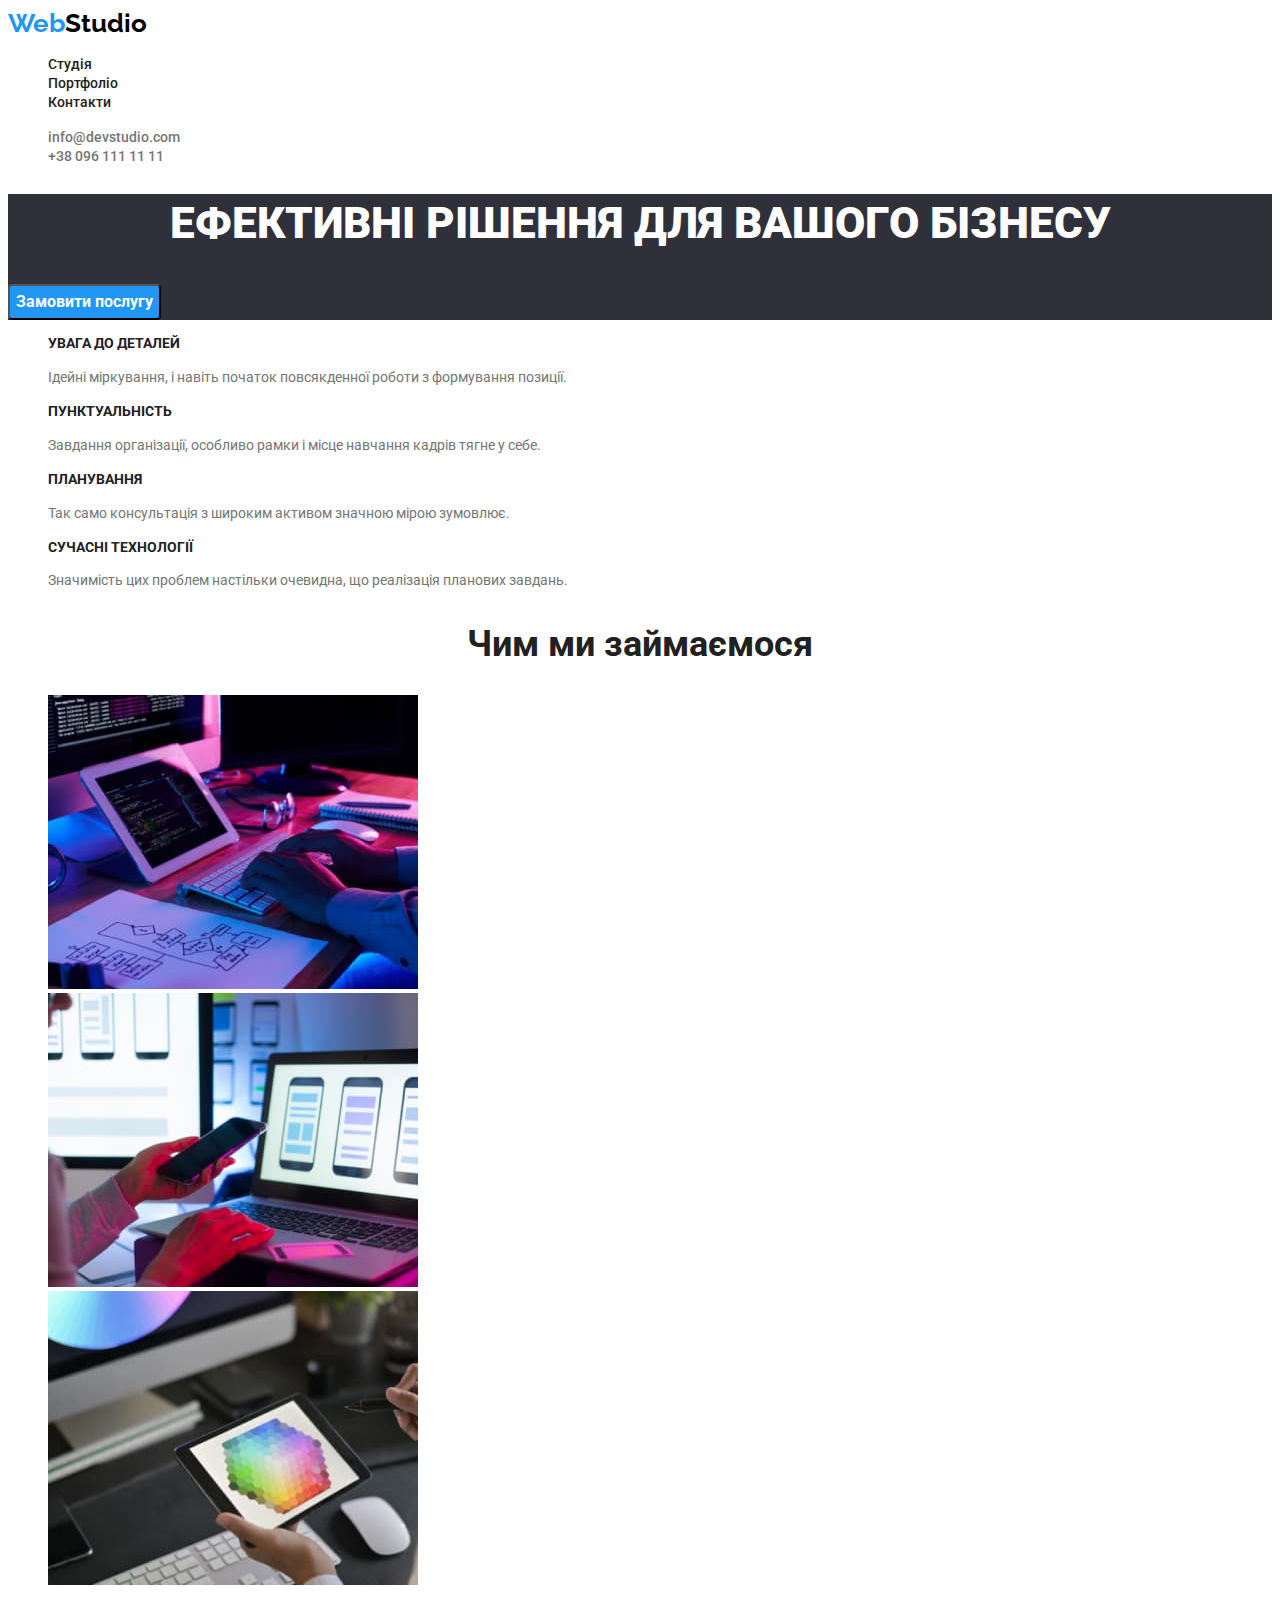
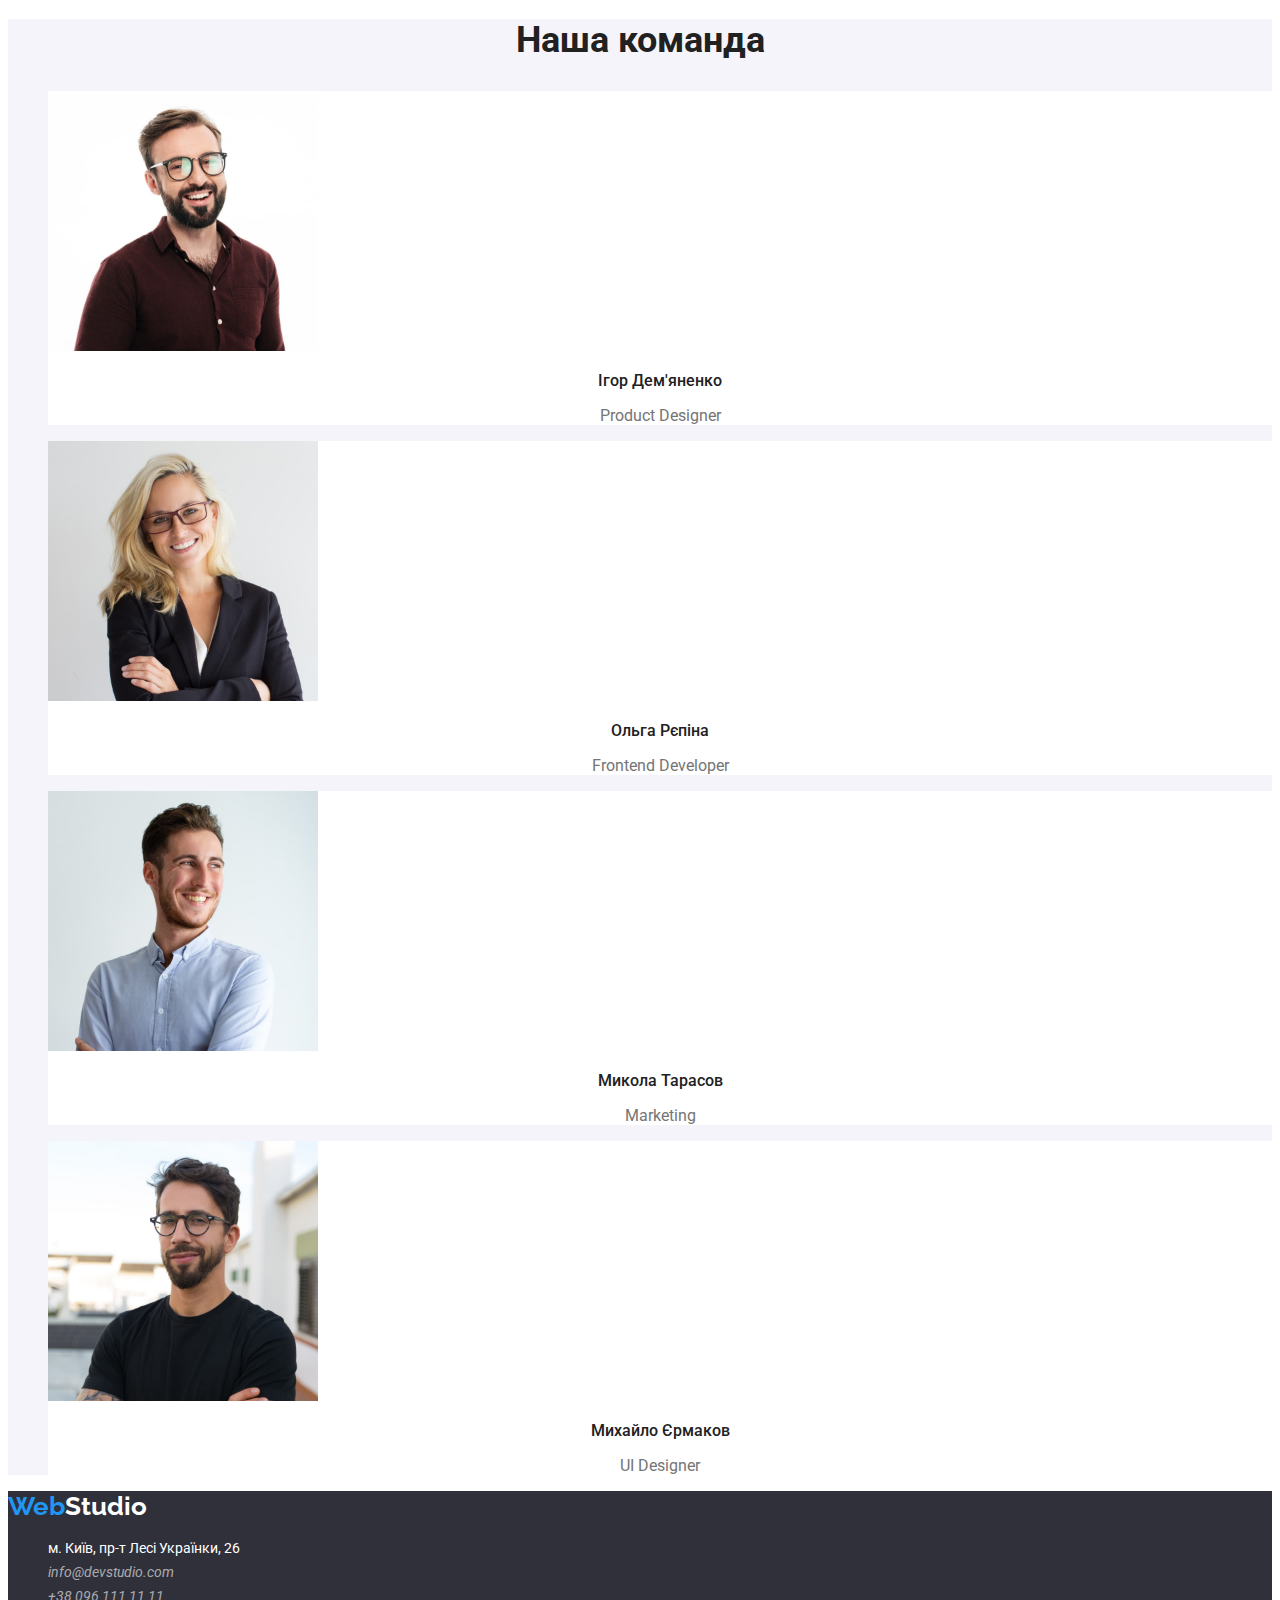
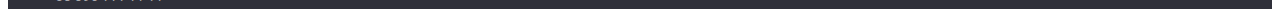
<file: index.html>
<!DOCTYPE html>
<html lang="uk">
<head>
    <meta charset="UTF-8">
    <meta http-equiv="X-UA-Compatible" content="IE=edge">
    <meta name="viewport" content="width=device-width, initial-scale=1.0">
    <title>Web Studio</title>
    <link rel="stylesheet" href="./css/styles.css">
    <link href="https://fonts.googleapis.com/css2?family=Raleway:wght@700&family=Roboto:wght@400;500;700;900&display=swap" rel="stylesheet">
</head>
<body>
    <!--header-->
    <header class="header">
        <nav class="nav">
            <a href="./index.html"><span class="color-blue">Web</span>Studio</a>
            <ul class="nav-list">
                <li class="nav-item"><a href="./index.html">Студiя</a></li>
                <li class="nav-item"><a href="./portfolio.html">Портфоліо</a></li>
                <li class="nav-item"><a href="">Контакти</a></li>
            </ul>
        </nav>
            <ul class="nav-adres-list">
                <li class="nav-adres-item"><a href="mailto:info@devstudio.com">info@devstudio.com</a></li>
                <li class="nav-adres-item"><a href="tel:+380961111111">+38 096 111 11 11</a></li>
            </ul>
    </header>
    <main>
        <!--decision-->
        <section class="decision">
            <h1 class="decision-title">
                Ефективні рішення для вашого бізнесу
            </h1>
            <button type="button" class="decision-button">Замовити послугу</button>
        </section>
        <!--properties-->
        <section class="properties">
            <h2 hidden>Особливості</h2>
            <ul class="properties-list">
                <li class="properties-item">
                    <h3 class="properties-subtitle">УВАГА ДО ДЕТАЛЕЙ</h3>
                    <p class="properties-text">Ідейні міркування, і навіть початок повсякденної роботи з формування позиції.</p>
                </li>
                <li class="properties-item">
                    <h3 class="properties-subtitle">ПУНКТУАЛЬНІСТЬ</h3>
                    <p class="properties-text">Завдання організації, особливо рамки і місце навчання кадрів тягне у себе.</p>
                </li>
                <li class="properties-item">
                    <h3 class="properties-subtitle">ПЛАНУВАННЯ</h3>
                    <p class="properties-text">Так само консультація з широким активом значною мірою зумовлює.</p>
                </li>
                <li class="properties-item">
                    <h3 class="properties-subtitle">СУЧАСНІ ТЕХНОЛОГІЇ</h3>
                    <p class="properties-text">Значимість цих проблем настільки очевидна, що реалізація планових завдань.</p>
                </li>
            </ul>
        </section>
        <!--work-->
        <section class="work">
            <h2 class="work-subtitle">Чим ми займаємося</h2>
            <ul>
                <li><img src="./images/box01.jpg" alt="розроблюэмо макет" width="370"></li>
                <li><img src="./images/box02.jpg" alt="розроблюэмо дизайн" width="370"></li>
                <li><img src="./images/box03.jpg" alt="пiдбираэмо кольорову палiтру" width="370"></li>
            </ul>
        </section>
        <!--team-->
        <section class="team">
            <h2 class="team-subtitle">Наша команда</h2>
            <ul>
                <li class="team-item">
                    <img src="./images/01igor.jpg" alt="Ігор Дем'яненко" width="270">
                    <h3 class="team-name">Ігор Дем'яненко</h3>
                    <p class="team-text">Product Designer</p>
                </li>
                <li class="team-item">
                    <img src="./images/02olga.jpg" alt="Ольга Рєпіна" width="270">
                    <h3 class="team-name">Ольга Рєпіна</h3>
                    <p class="team-text">Frontend Developer</p>
                </li>
                <li class="team-item">
                    <img src="./images/03mukola.jpg" alt="Микола Тарасов" width="270">
                    <h3 class="team-name">Микола Тарасов</h3>
                    <p class="team-text">Marketing</p>
                </li>
                <li class="team-item">
                    <img src="./images/04myhajlo.jpg" alt="Михайло Єрмаков" width="270">
                    <h3 class="team-name">Михайло Єрмаков</h3>
                    <p class="team-text">UI Designer</p>
                </li>
            </ul>
        </section>
        </main>
        <!--footer-->
    <footer>
        <a class="footer-logo" href="./index.html"><span class="color-blue">Web</span>Studio</a>
        <address>
            <ul>
                <li class="address">м. Київ, пр-т Лесі Українки, 26</li>
                <li class="mail"><a href="mailto:info@devstudio.com">info@devstudio.com</a></li>
                <li class="tel"><a href="tel:+380961111111">+38 096 111 11 11</a></li>
            </ul>
        </address> 
    </footer>
</body>
</html>
</file>
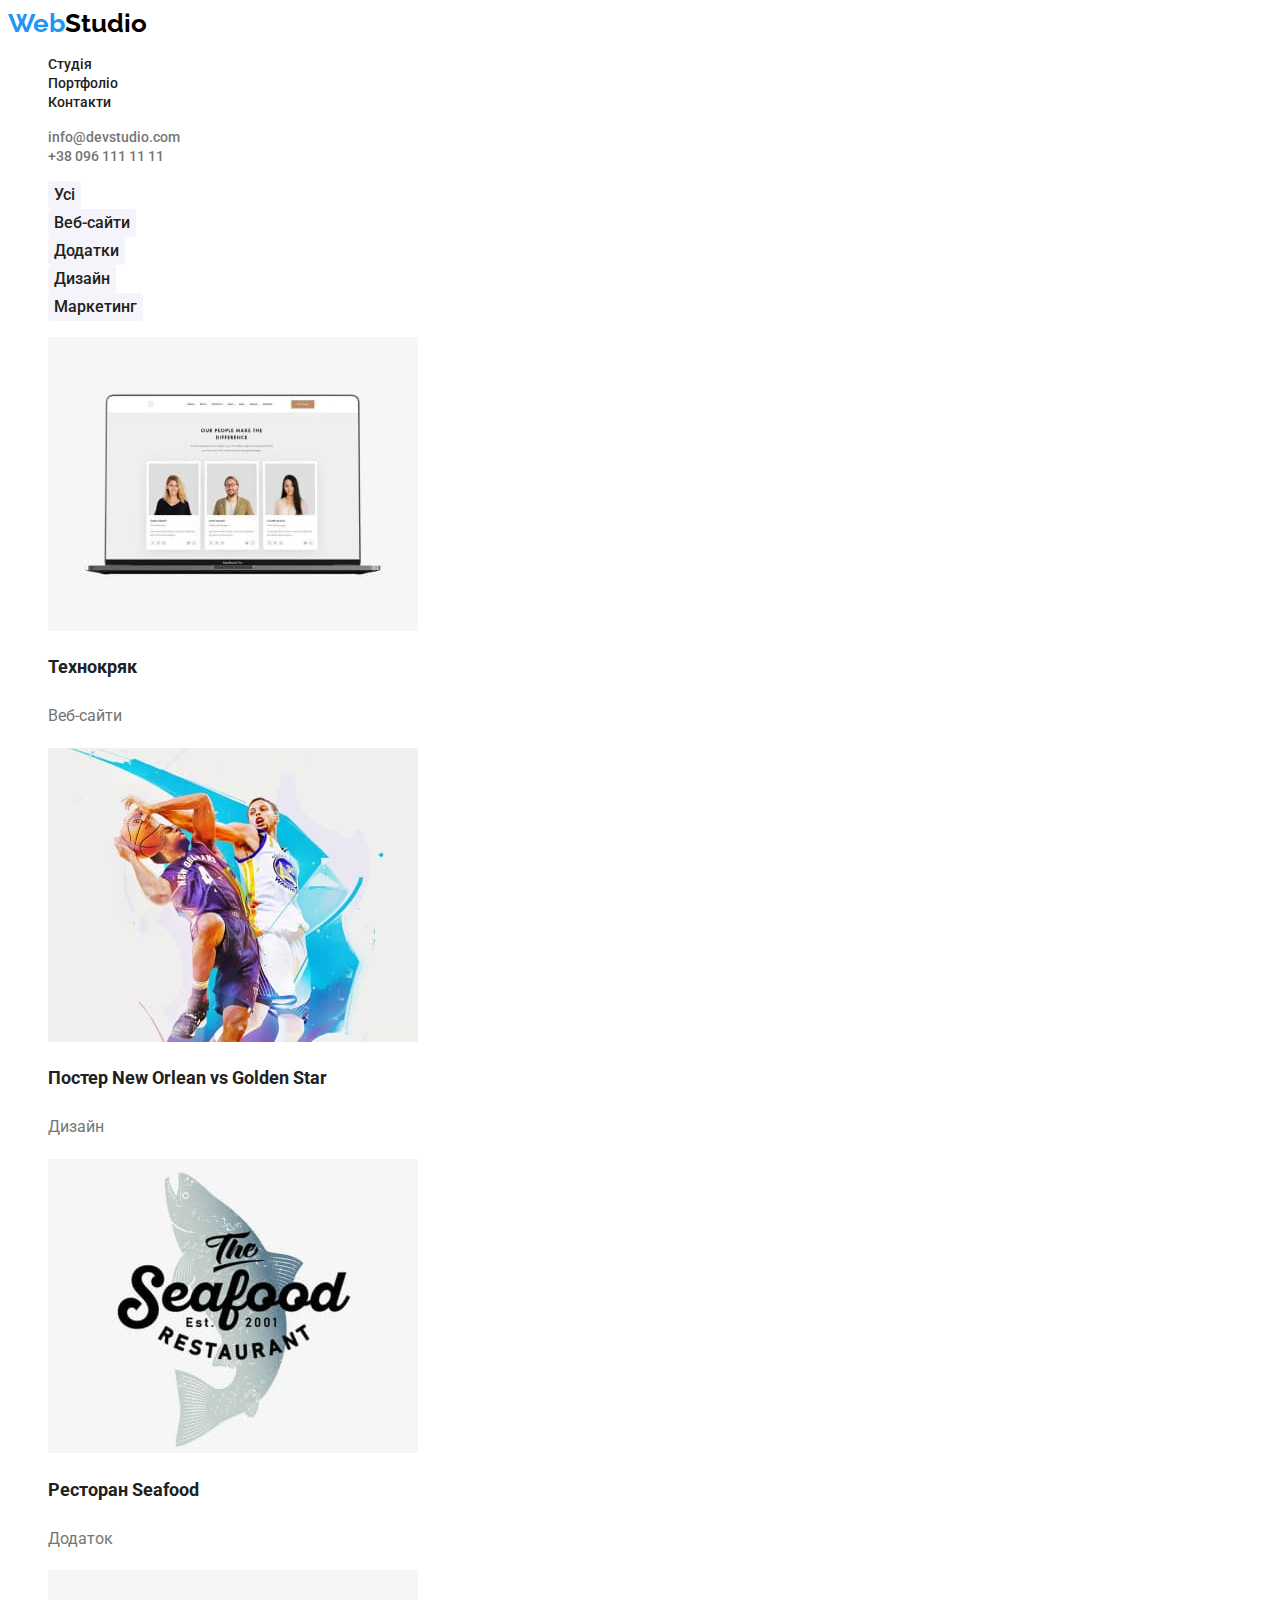
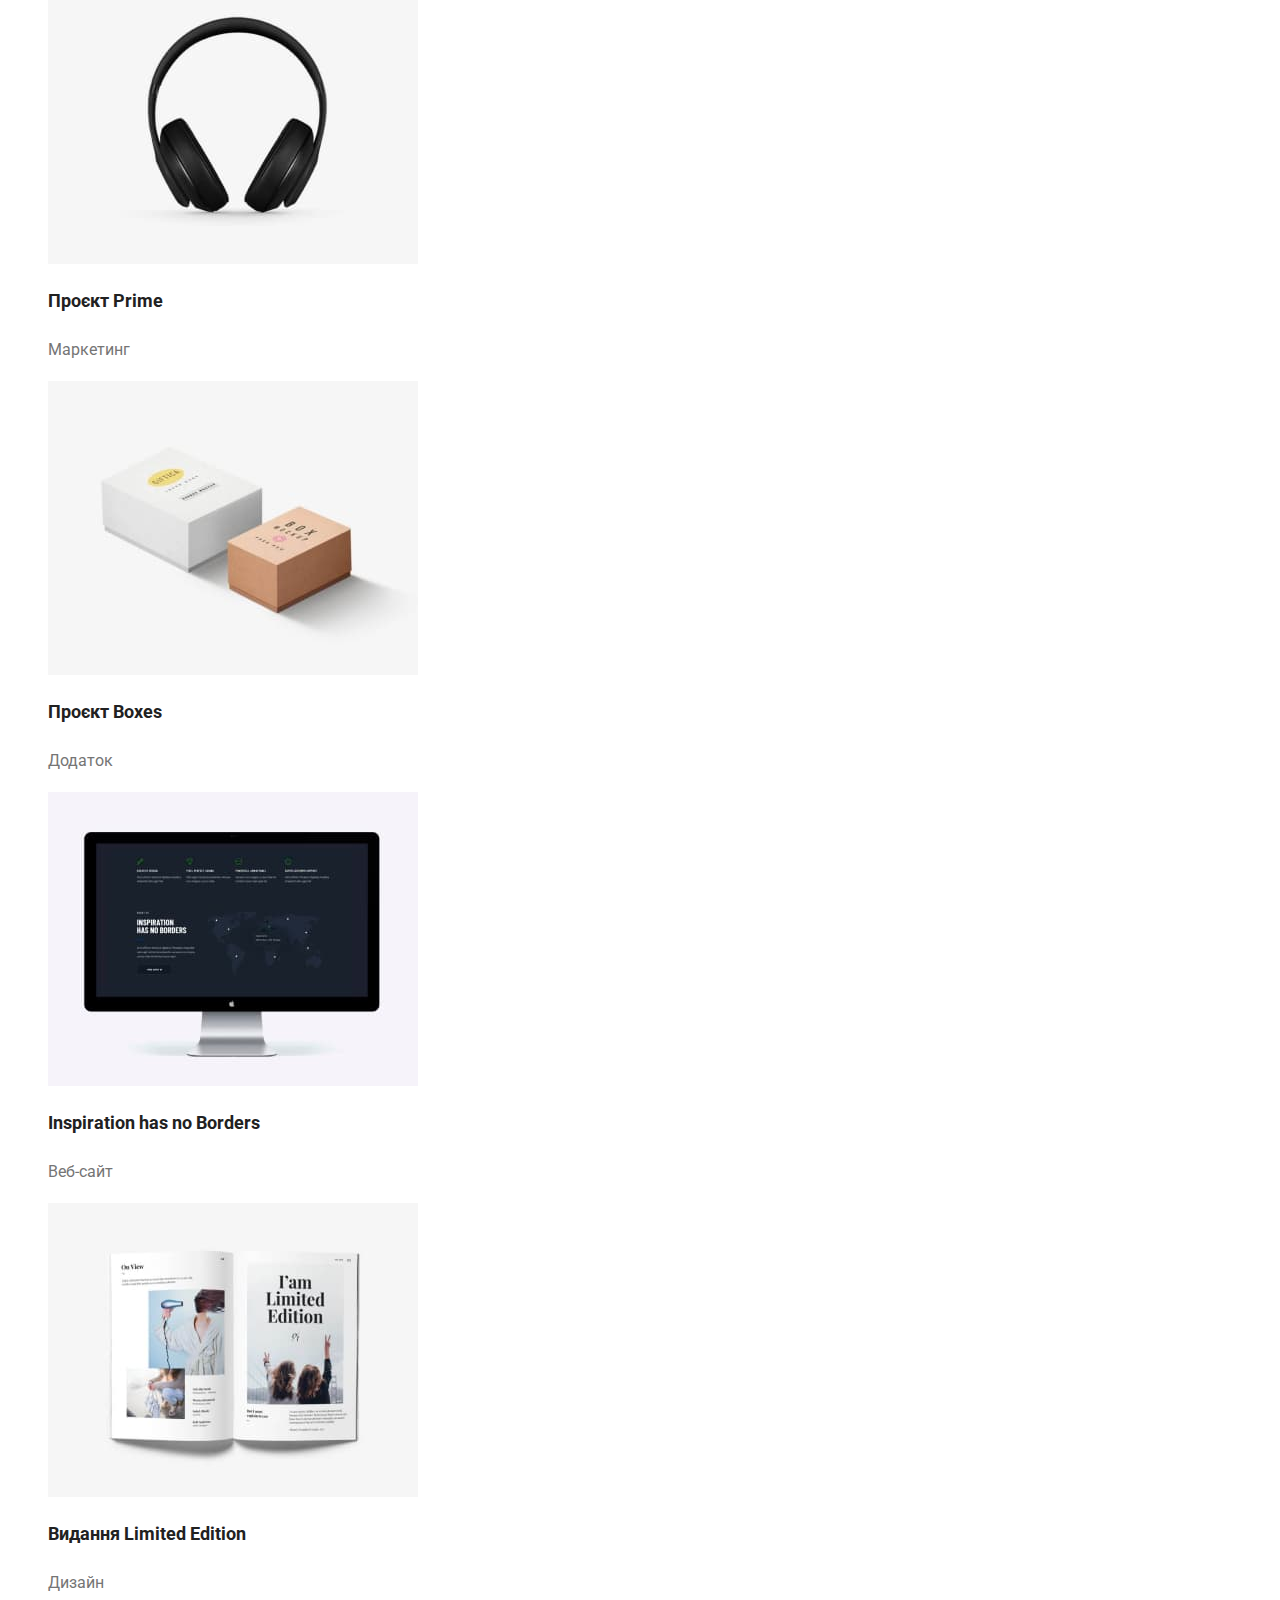
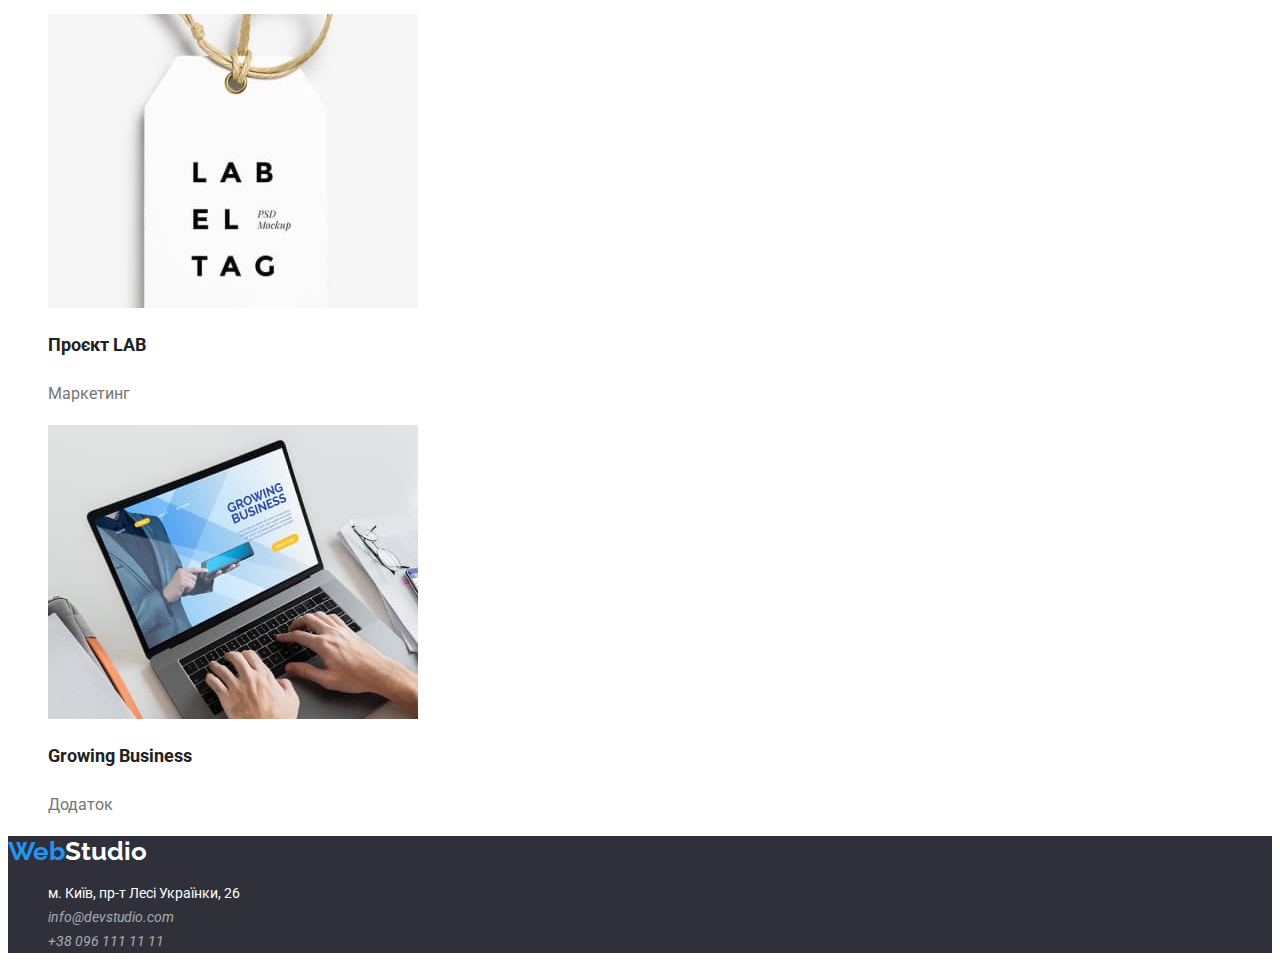
<file: portfolio.html>
<!DOCTYPE html>
<html lang="uk">
<head>
    <meta charset="UTF-8">
    <meta http-equiv="X-UA-Compatible" content="IE=edge">
    <meta name="viewport" content="width=device-width, initial-scale=1.0">
    <title>Portfolio</title>
    <link rel="stylesheet" href="./css/styles.css">
    <link href="https://fonts.googleapis.com/css2?family=Raleway:wght@700&family=Roboto:wght@400;500;700;900&display=swap" rel="stylesheet">
</head>
<body>
    <!--header-->
    <header class="header">
        <nav class="nav">
            <a href="./index.html"><span class="color-blue">Web</span>Studio</a>
            <ul class="nav-list">
                <li class="nav-item"><a href="./index.html">Студiя</a></li>
                <li class="nav-item"><a href="./portfolio.html">Портфоліо</a></li>
                <li class="nav-item"><a href="">Контакти</a></li>
            </ul>
        </nav>
            <ul class="nav-adres-list">
                <li class="nav-adres-item"><a href="mailto:info@devstudio.com">info@devstudio.com</a></li>
                <li class="nav-adres-item"><a href="tel:+380961111111">+38 096 111 11 11</a></li>
            </ul>
    </header>
   <main>
    <!--portfolio-->
    <section class="portfolio">
        <h1 hidden>Portfolio</h1>
        <ul class="portfolio-list-btn">
            <li class="portfolio-item-btn"><button type="button">Усі</button></li>
            <li class="portfolio-item-btn"><button type="button">Веб-сайти</button></li>
            <li class="portfolio-item-btn"><button type="button">Додатки</button></li>
            <li class="portfolio-item-btn"><button type="button">Дизайн</button></li>
            <li class="portfolio-item-btn"><button type="button">Маркетинг</button></li>
        </ul>
        <ul>
            <li class="portfolio-item">
                <a href="">
                <img src="./images/tehnockrak.jpg" width="370" height="294" alt="tehnockrak">
                <h2 class="portfolio-figcaption">Технокряк</h2>
                <p class="portfoli-for-btn">Веб-сайти</p>
                </a>
            </li>
            <li class="portfolio-item">
            <a href="">
            <img src="./images/star.jpg" width="370" height="294" alt="star">
            <h2 class="portfolio-figcaption">Постер New Orlean vs Golden Star</h2>
            <p class="portfoli-for-btn">Дизайн</p>
            </a>   
            </li>
            <li class="portfolio-item">
                <a href="">
                <img src="./images/seafoot.jpg" width="370" height="294" alt="seafoot">
                <h2 class="portfolio-figcaption">Ресторан Seafood</h2>
                <p class="portfoli-for-btn">Додаток</p>    
                </a>
            </li>
            <li class="portfolio-item">
                <a href="">
                 <img src="./images/prime.jpg" width="370" height="294" alt="prime">
                <h2 class="portfolio-figcaption">Проєкт Prime</h2>
                <p class="portfoli-for-btn">Маркетинг</p>   
                </a>
            </li>
            <li class="portfolio-item">
                <a href="">
                <img src="./images/boxes.jpg" width="370" height="294" alt="boxes">
                <h2 class="portfolio-figcaption">Проєкт Boxes</h2>
                <p class="portfoli-for-btn">Додаток</p>    
                </a>
            </li>
            <li class="portfolio-item">
                <a href="">
                <img src="./images/inspiration.jpg" width="370" height="294" alt="inspiration">
                <h2 class="portfolio-figcaption">Inspiration has no Borders</h2>
                <p class="portfoli-for-btn">Веб-сайт</p>    
                </a>
            </li>
            <li class="portfolio-item">
                <a href="">
                <img src="./images/edition.jpg" width="370" height="294" alt="edition">
                <h2 class="portfolio-figcaption">Видання Limited Edition</h2>
                <p class="portfoli-for-btn">Дизайн</p>    
                </a>
            </li>
            <li class="portfolio-item">
                <a href="">
                <img src="./images/lab.jpg" width="370" height="294" alt="lab">
                <h2 class="portfolio-figcaption">Проєкт LAB</h2>
                <p class="portfoli-for-btn">Маркетинг</p>    
                </a>
            </li>
            <li class="portfolio-item">
                <a href="">
                <img src="./images/growing.jpg" width="370" height="294" alt="growing">
                <h2 class="portfolio-figcaption">Growing Business</h2>
                <p class="portfoli-for-btn">Додаток</p>    
                </a>
            </li>
        </ul>
    </section>
   </main>
     <!--footer-->
     <footer>
        <a class="footer-logo" href="./index.html"><span class="color-blue">Web</span>Studio</a>
        <address>
            <ul>
                <li class="address">м. Київ, пр-т Лесі Українки, 26</li>
                <li class="mail"><a href="mailto:info@devstudio.com">info@devstudio.com</a></li>
                <li class="tel"><a href="tel:+380961111111">+38 096 111 11 11</a></li>
            </ul>
        </address> 
    </footer>
</body>
</html>
</file>
<file: css/styles.css>
:root{
    --color-text-black:#212121;
    --color-text-grey: #757575;
    --color-blue: #2196F3;
    --color-text-white: #FFFFFF;
    --color-black-original: #000000;
    --color-text-footer: rgba(255, 255, 255, 0.6);
    --bgc-body: #f5f5f5;
    --bgc-light-grey: #ECECEC;
    --bgc-darck-grey: #2F303A;
    --bgc-ourteam: #F5F4FA;
}
body{
font-family: 'Roboto', sans-serif;
}
main{

}
ul{
    list-style: none;
}
/*navigatiom*/
.header{
    background-color: var(--color-text-white);
}
.header a{
    text-decoration: none;
}
.color-blue{
    color: var(--color-blue);
}
.nav>a{
    color: var(--color-black-original);
    font-family: 'Raleway', sans-serif;
    font-weight: 700;
    font-size: 26px;
}
.nav-item>a{
    color: var(--color-text-black);
    
}
.nav-item>a:hover,
.nav-item>a:focus{
    color: var(--color-blue);
}
.nav-adres-item>a{
    color: var(--color-text-grey);
}
.nav-item>a,
.nav-adres-item>a{
    font-weight: 500;
    font-size: 14px;
    line-height: 1.14;
}
.nav-adres-item>a:hover,
.nav-adres-item>a:focus{
    color: var(--color-blue);
}
/*decision*/
.decision{
    background-color: var(--bgc-darck-grey);
}
.decision-title{
    color: var(--color-text-white);
    font-weight: 900;
    font-size: 44px;
    line-height: 1.36;
    text-align: center;
    text-transform: uppercase;
}
.decision-button{
    color: var(--color-text-white);
    background-color: var(--color-blue);
    font-family: inherit;
    font-weight: 700;
    font-size: 16px;
    line-height: 1.88;
    align-items: center;
    text-align: center;
    cursor: pointer;
    border-radius: 4px;
}
.decision-button:hover{
    background-color: #188CE8;
}
/* properties */
.properties-subtitle{
color: var(--color-text-black);
font-weight: 700;
font-size: 14px;
line-height: 1.14;
text-transform: uppercase;
}
.properties-text{
color: var(--color-text-grey);
font-size: 14px;
line-height: 1.71;
}
/* work */
.work-subtitle{
    color: var(--color-text-black);
    font-weight: 700;
    font-size: 36px;
    line-height: 1.17;
    text-align: center;  
}
/* team */
.team{
    background-color: var(--bgc-ourteam);
}
.team-item{
    background-color: var(--color-text-white);
}
.team-subtitle{
color: var(--color-text-black);
font-weight: 700;
font-size: 36px;
line-height: 1.17;
text-align: center;
}
.team-name{
color: var(--color-text-black);
font-weight: 500;
font-size: 16px;
line-height: 1.19;
text-align: center;
}
.team-text{
color: var(--color-text-grey);
font-size: 16px;
line-height: 1.19;
text-align: center;
}
/* footer */
footer a{
    text-decoration: none;
}
footer{
    background-color: var(--bgc-darck-grey);
}
.footer-logo{
color: var(--color-text-white);
font-family: 'Raleway', sans-serif;
font-weight: 700;
font-size: 26px;
}
.address{
color: var(--color-text-white);
font-size: 14px;
line-height: 1.71;
font-style: normal;
}
.mail>a,
.tel>a{
color: var(--color-text-footer);
font-size: 14px;
line-height: 1.71;
}
.mail>a:hover,
.tel>a:hover,
.mail>a:focus,
.tel>a:focus{
    color:var(--color-blue);
}   
/* portfolio */
.portfolio-item-btn>button{
    background-color: var(--bgc-ourteam);
    color: var(--color-text-black);
    font-family: inherit;
    font-weight: 500;
    font-size: 16px;
    line-height: 1.62;
    text-align: center;
    cursor: pointer;
    border: none;
    border-radius: 4px;
}
.portfolio-item-btn>button:hover,
.portfolio-item-btn>button:focus{
    background-color: var(--color-blue);
    color: var(--color-text-white);
}
.portfolio-item{
    background-color: var(--color-text-white);
}
.portfolio-figcaption{
color: var(--color-text-black);
font-weight: 700;
font-size: 18px;
line-height: 2.0;
}
.portfoli-for-btn{
color: var(--color-text-grey);
font-size: 16px;
line-height: 1.88;
}
.portfolio-item a{
    text-decoration: none;
}
</file>
